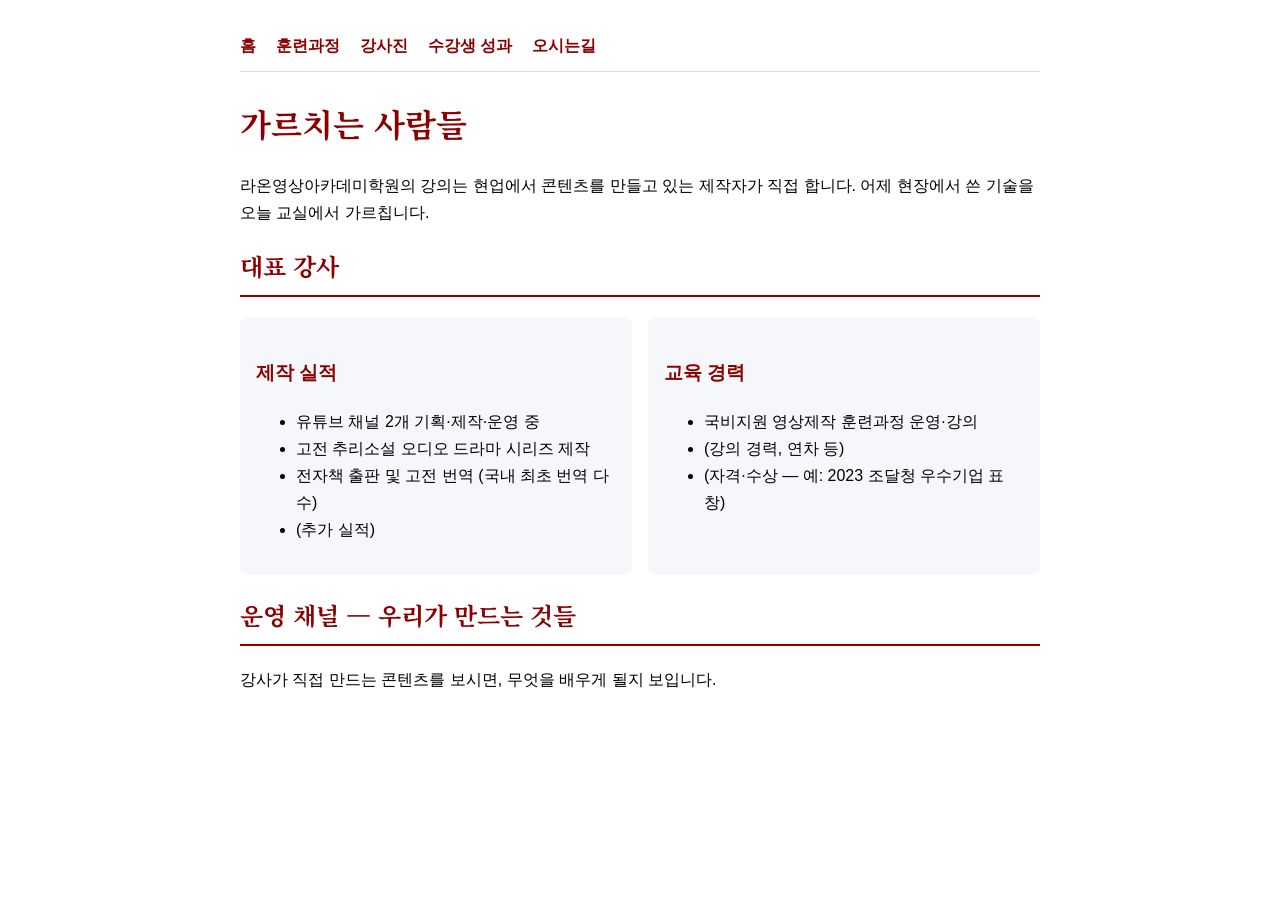
<file: about.html>
<!DOCTYPE html>
<html lang="ko">
<head>
    <meta charset="UTF-8">
    <meta name="viewport" content="width=device-width, initial-scale=1.0">
    <title>가르치는 사람들</title>
<link href="https://fonts.googleapis.com/css2?family=Noto+Serif+KR:wght@400;700&display=swap" rel="stylesheet">
<link rel="stylesheet" href="style.css">
</head>
<body>
   <nav>
        <a href="index.html">홈</a>
        <a href="courses.html">훈련과정</a>
        <a href="about.html">강사진</a>
        <a href="portfolio.html">수강생 성과</a>
        <a href="contact.html">오시는길</a>
    </nav>

    <h1>가르치는 사람들</h1>
    <p>라온영상아카데미학원의 강의는 현업에서 콘텐츠를 만들고 있는
       제작자가 직접 합니다. 어제 현장에서 쓴 기술을 오늘 교실에서 가르칩니다.</p>

    <h2>대표 강사</h2>
    <div class="card-box">
        <div class="card">
            <h3>제작 실적</h3>
            <ul>
                <li>유튜브 채널 2개 기획·제작·운영 중</li>
                <li>고전 추리소설 오디오 드라마 시리즈 제작</li>
                <li>전자책 출판 및 고전 번역 (국내 최초 번역 다수)</li>
                <li>(추가 실적)</li>
            </ul>
        </div>
        <div class="card">
            <h3>교육 경력</h3>
            <ul>
                <li>국비지원 영상제작 훈련과정 운영·강의</li>
                <li>(강의 경력, 연차 등)</li>
                <li>(자격·수상 — 예: 2023 조달청 우수기업 표창)</li>
            </ul>
        </div>
    </div>

    <h2>운영 채널 — 우리가 만드는 것들</h2>
    <p>강사가 직접 만드는 콘텐츠를 보시면, 무엇을 배우게 될지 보입니다.</p>
</body>
</html>
</file>
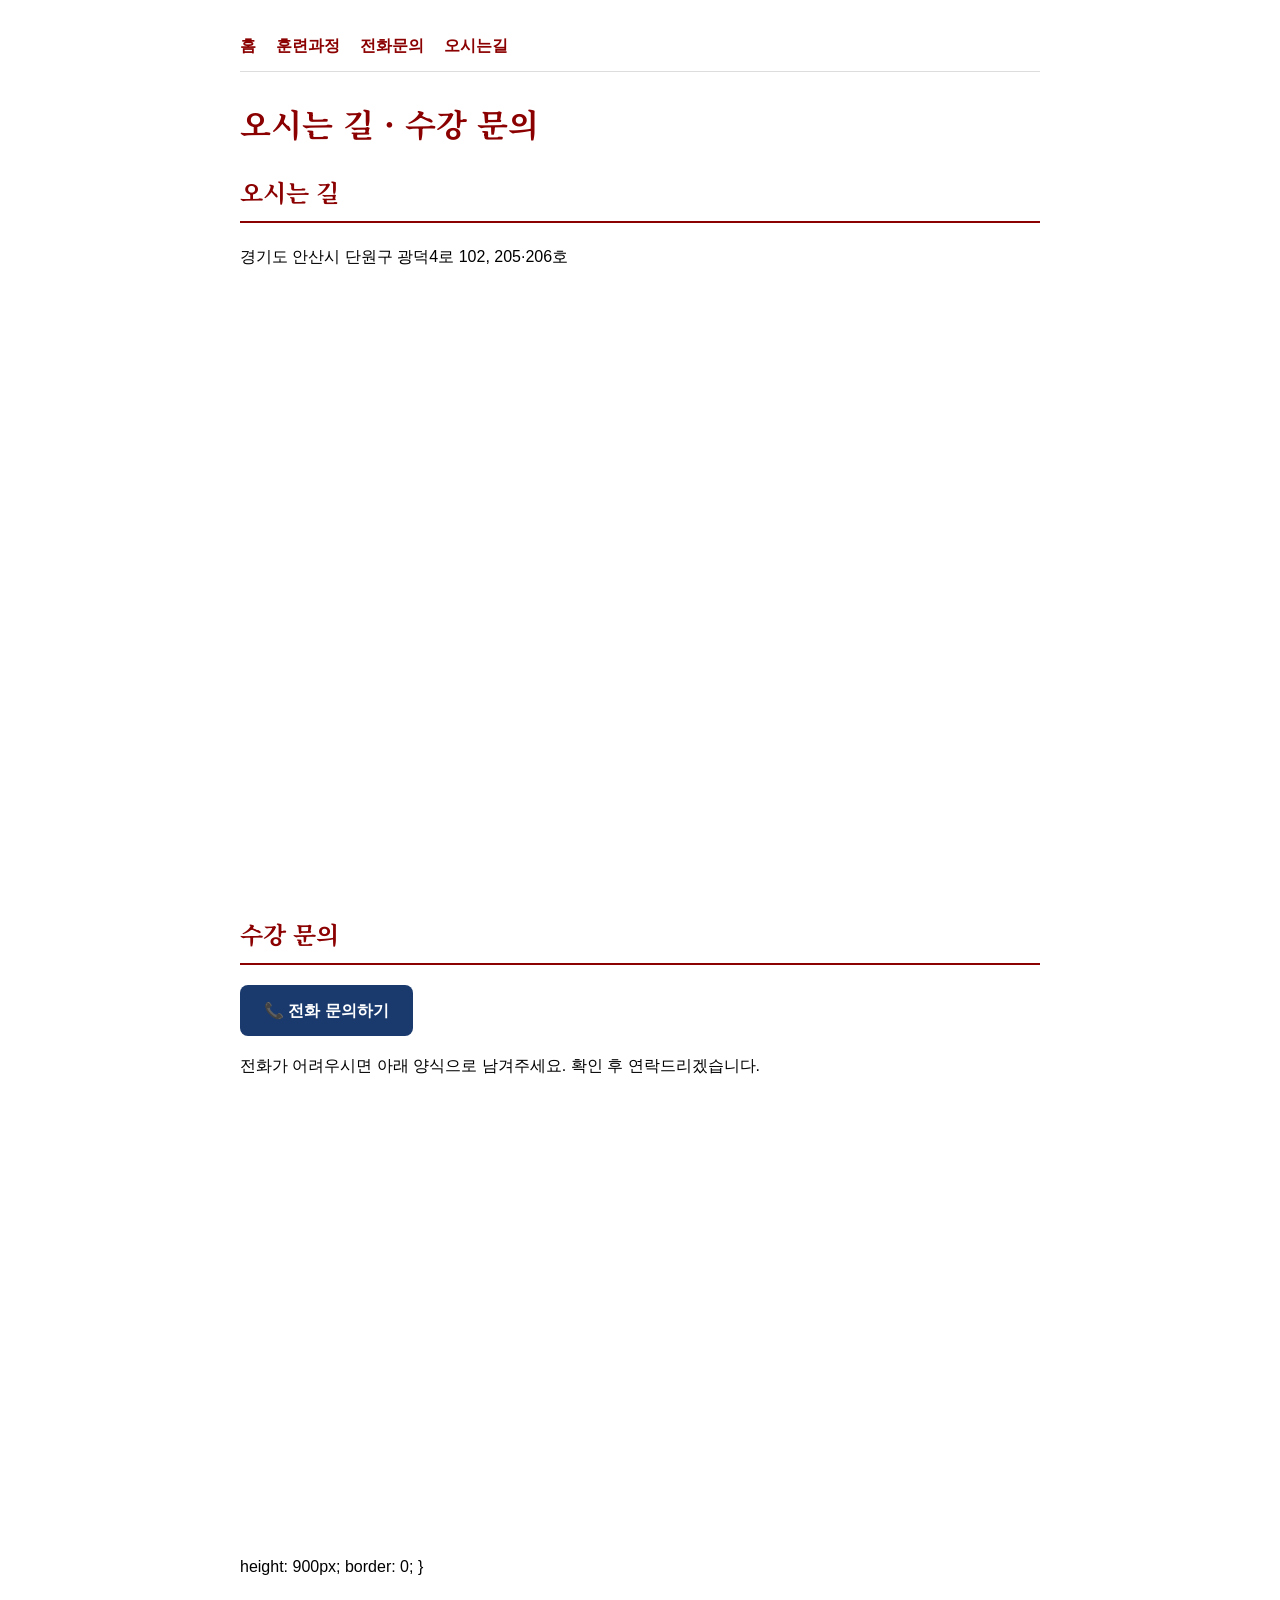
<file: contact.html>
<!DOCTYPE html>
<html lang="ko">
<head>
    <meta charset="UTF-8">
    <meta name="viewport" content="width=device-width, initial-scale=1.0">
    <title>오시는 길·수강 문의 | 라온영상아카데미학원</title>
    <link href="https://fonts.googleapis.com/css2?family=Noto+Serif+KR:wght@400;700&display=swap" rel="stylesheet">
    <link rel="stylesheet" href="style.css">
</head>
<body>
    <nav>
        <a href="index.html">홈</a>
        <a href="courses.html">훈련과정</a>
        <a href="tel:031-405-0667">전화문의</a>
        <a href="contact.html">오시는길</a>
    </nav>

    <h1>오시는 길 · 수강 문의</h1>

    <h2>오시는 길</h2>
    <p>경기도 안산시 단원구 광덕4로 102, 205·206호</p>
    <iframe class="map"
        src="https://www.google.com/maps/embed?pb=!1m5!3m3!1m2!1s0x357b6e550cc18963%3A0x3a96ab3d289277e6!2z6rK96riw64-EIOyViOyCsOyLnCDri6jsm5Dqtawg6rSR642VNOuhnCMS!5e0!3m2!1sko!2skr!4v1784623556096!5m2!1sko!2skr"
        style="border:0;" allowfullscreen="" loading="lazy"
        referrerpolicy="strict-origin-when-cross-origin"></iframe>

    <h2>수강 문의</h2>
    <p>
        <a class="btn-call" href="tel:031-405-0667">📞 전화 문의하기</a>
    </p>
    <p>전화가 어려우시면 아래 양식으로 남겨주세요. 확인 후 연락드리겠습니다.</p>
  <iframe src="https://docs.google.com/forms/d/e/1FAIpQLSfcfJ8rEMNDeGegToTy-Jxo6WTkymjTuB0uDbDo2ln8E1OH-Q/viewform?embedded=true" width="640" height="962" frameborder="0" marginheight="0" marginwidth="0">로드 중…</iframe>
    height: 900px;
    border: 0;
}
</body>
</html>
</file>
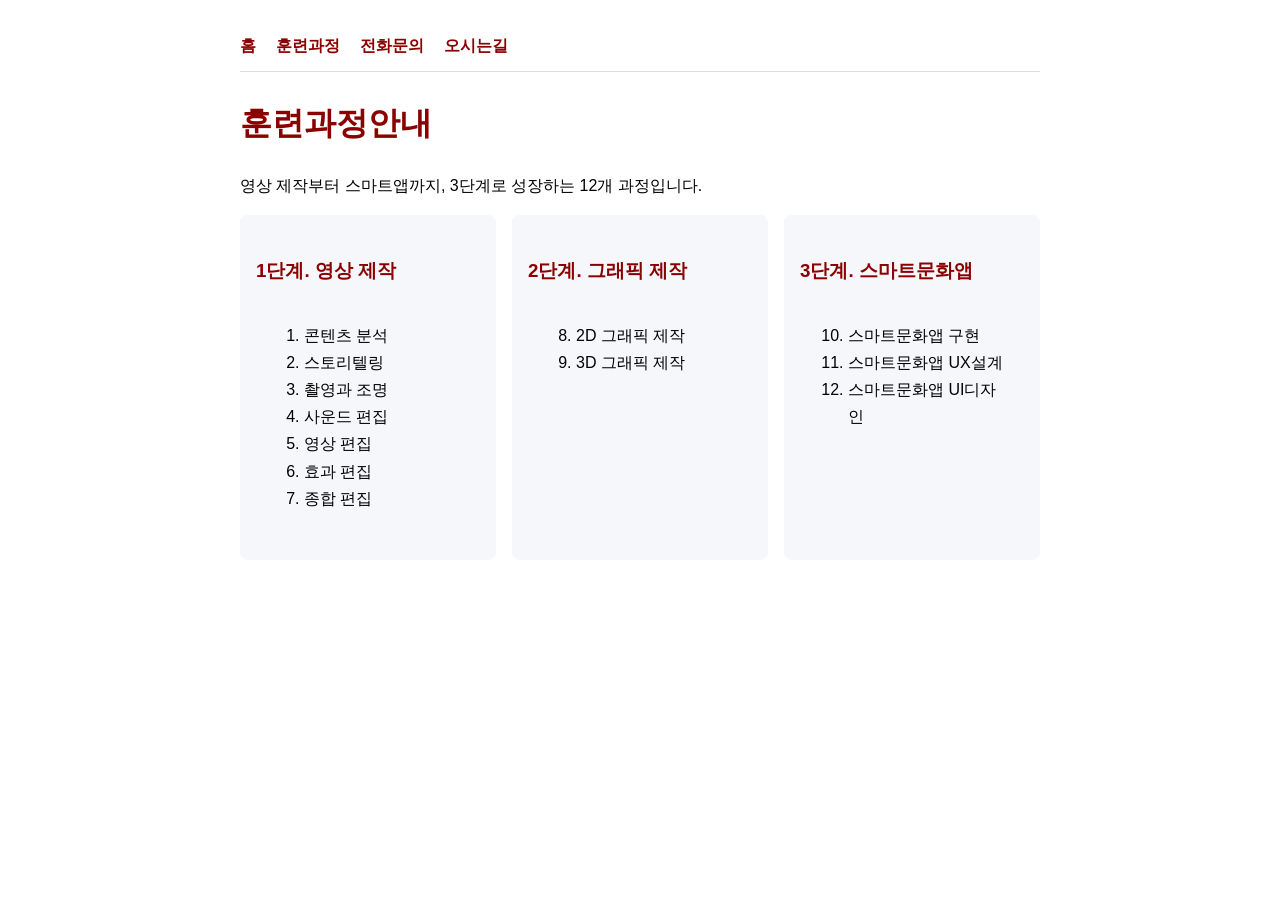
<file: courses.html>
<!DOCTYPE html>
<html lang="ko">
<head>
    <meta charset="UTF-8">
    <meta name="viewport" content="width=device-width, initial-scale=1.0">
    <title>훈련과정 안내 | 라온영상아카데미학원국비지원</title>
<link rel="stylesheet" href="style.css">
</head>
<body>
    <nav>
        <a href="index.html">홈</a>
        <a href="courses.html">훈련과정</a>
        <a href="tel:031-405-0667">전화문의</a>
        <a href="contact.html">오시는길</a>
    </nav>
    <h1>훈련과정안내</h1>
    <p>영상 제작부터 스마트앱까지, 3단계로 성장하는 12개 과정입니다.</p>
<div class="card-box">
        <div class="card">
            <h3>1단계. 영상 제작</h3>
            <ol>
                <li>콘텐츠 분석</li>
                <li>스토리텔링</li>
                <li>촬영과 조명</li>
                <li>사운드 편집</li>
                <li>영상 편집</li>
                <li>효과 편집</li>
                <li>종합 편집</li>
            </ol>
        </div>
        <div class="card">
            <h3>2단계. 그래픽 제작</h3>
            <ol start="8">
                <li>2D 그래픽 제작</li>
                <li>3D 그래픽 제작</li>
            </ol>
        </div>
        <div class="card">
            <h3>3단계. 스마트문화앱</h3>
            <ol start="10">
                <li>스마트문화앱 구현</li>
                <li>스마트문화앱 UX설계</li>
                <li>스마트문화앱 UI디자인</li>
            </ol>
        </div>
    </div>
</body>
</html>
</file>
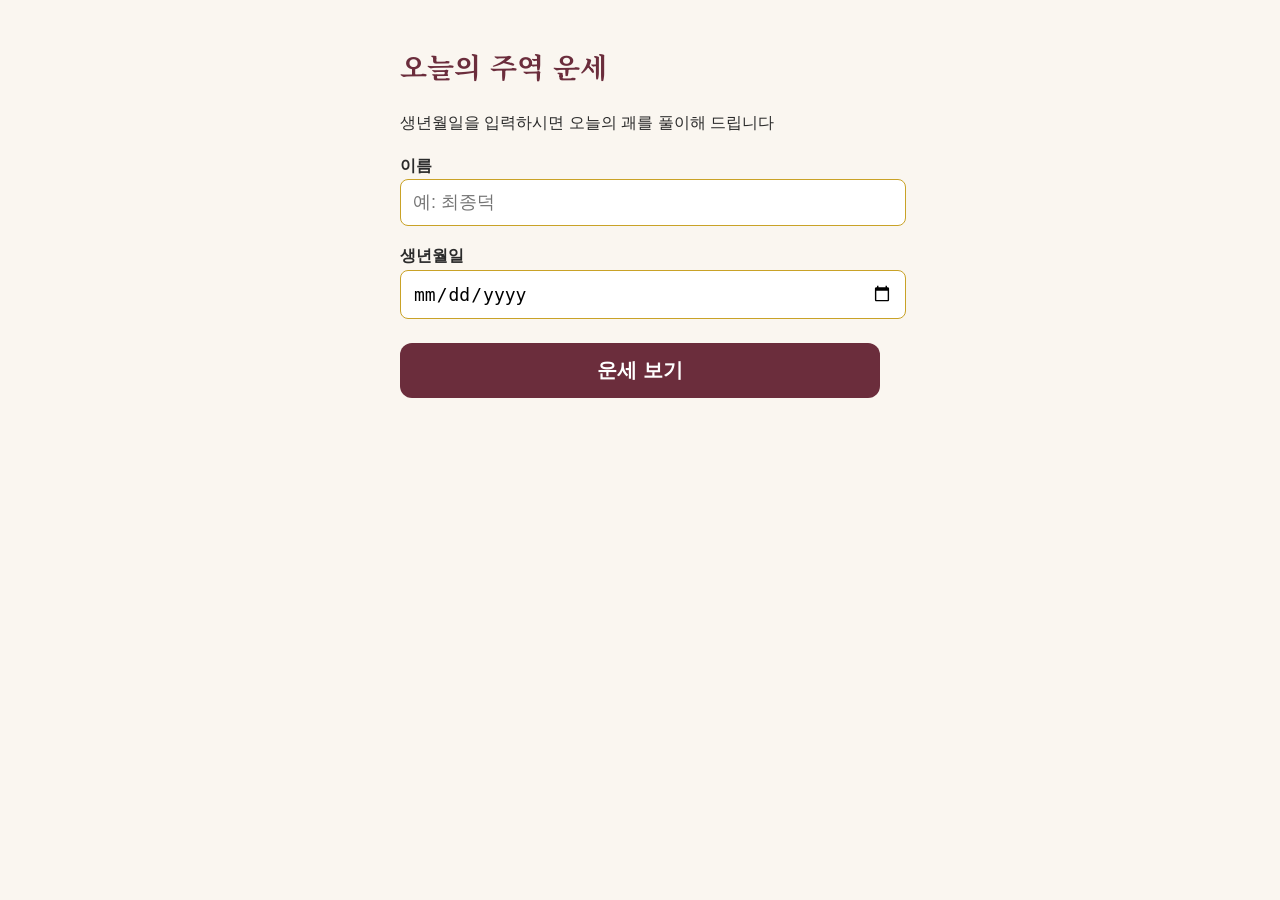
<file: fortune.html>
<!DOCTYPE html>
<html lang="ko">
<head>
    <meta charset="UTF-8">
    <meta name="viewport" content="width=device-width, initial-scale=1.0">
    <title>오늘의 주역 운세</title>
    <link href="https://fonts.googleapis.com/css2?family=Noto+Serif+KR:wght@400;700&display=swap" rel="stylesheet">
    <style>
       body {
    font-family: 'Malgun Gothic', sans-serif;
    background-color: #FAF6F0;
    color: #2B2B2B;
    max-width: 480px;
    margin: 0 auto;
    padding: 24px;
    line-height: 1.7;
}
h1 {
    font-family: 'Noto Serif KR', 'Batang', serif;
    color: #6B2D3C;
    font-size: 28px;
}
label {
    display: block;
    margin-top: 16px;
    font-weight: bold;
}
input {
    display: block;
    width: 100%;
    font-size: 18px;
    padding: 12px;
    border: 1px solid #C9A227;
    border-radius: 8px;
}
button {
    display: block;
    width: 100%;
    margin-top: 24px;
    background-color: #6B2D3C;
    color: white;
    font-size: 20px;
    font-weight: bold;
    padding: 14px;
    border: none;
    border-radius: 12px;
    cursor: pointer;
}
    </style>
    </head>
<body>
    <h1>오늘의 주역 운세</h1>
    <p>생년월일을 입력하시면 오늘의 괘를 풀이해 드립니다</p>

    <label for="name">이름</label>
    <input type="text" id="name" placeholder="예: 최종덕">

    <label for="birth">생년월일</label>
    <input type="date" id="birth">

    <button id="btn-fortune">운세 보기</button>
    <div id="result" hidden></div>
    <script>
const btn = document.getElementById('btn-fortune');
        const result = document.getElementById('result');

        btn.addEventListener('click', async function () {
            const name = document.getElementById('name').value;
            const birth = document.getElementById('birth').value;

            if (!birth) {
                alert('생년월일을 입력해 주세요');
                return;
            }

            result.hidden = false;
            result.innerHTML = '<p>괘를 뽑고 있습니다…</p>';
            btn.disabled = true;

            try {
                const response = await fetch('https://laonacademy-github-io-cjd90059-9576s-projects.vercel.app/api/fortune', {
                    method: 'POST',
                    headers: { 'Content-Type': 'application/json' },
                    body: JSON.stringify({ name: name, birth: birth })
                });

                const data = await response.json();

                if (data.error) {
                    result.innerHTML = '<p>' + data.error + '</p>';
                } else {
                    result.innerHTML = '<p>' + data.fortune.replace(/\n/g, '<br>') + '</p>';
                }
            } catch (err) {
                result.innerHTML = '<p>연결에 실패했습니다. 잠시 후 다시 시도해 주세요.</p>';
            }

            btn.disabled = false;
        });
    </script>
</body>
</html>
</file>
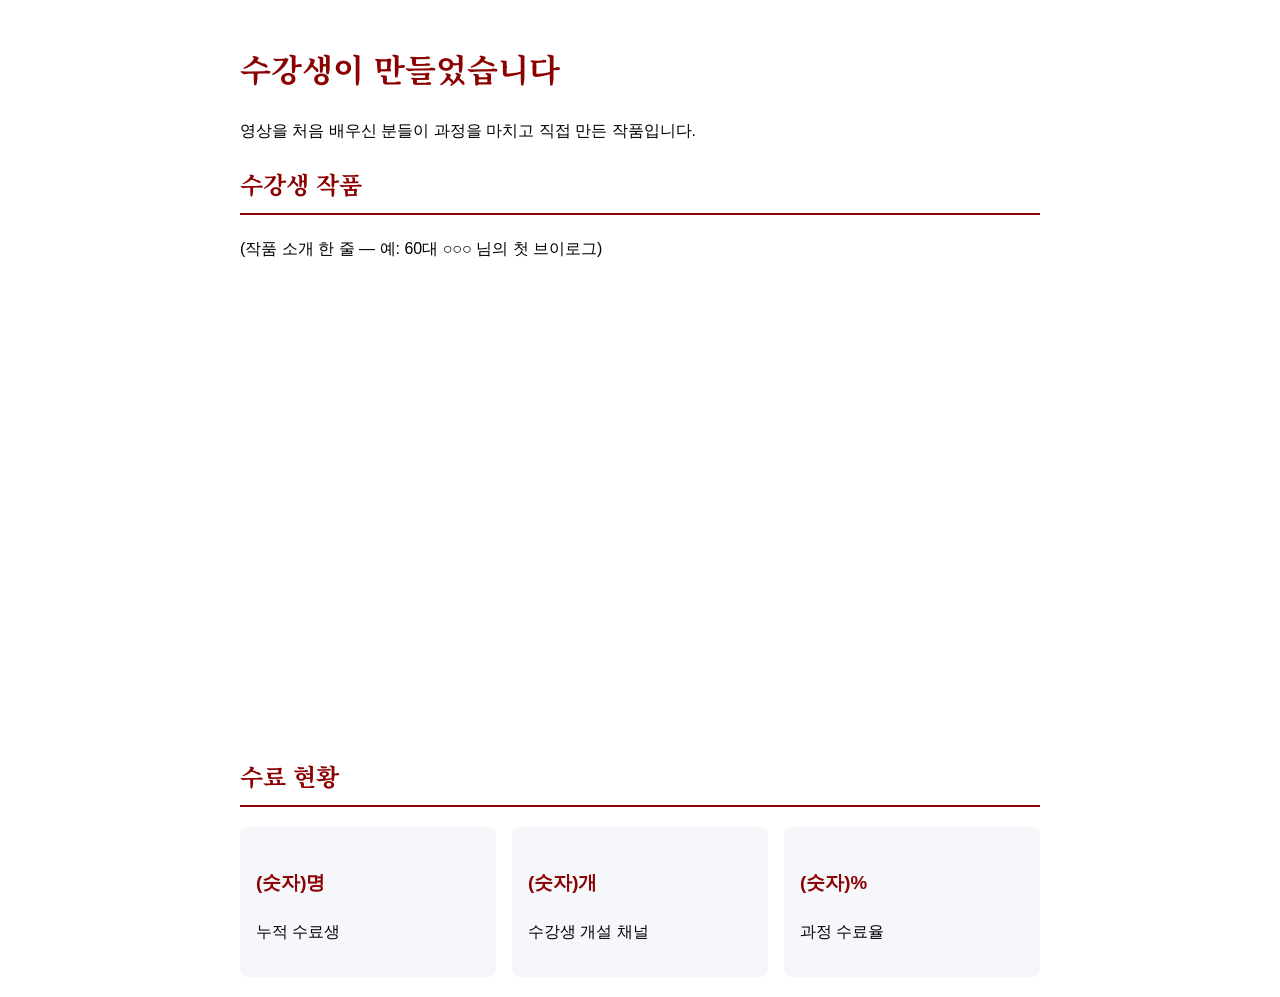
<file: portfolio.html>
<!DOCTYPE html>
<html lang="ko">
<head>
    <meta charset="UTF-8">
    <meta name="viewport" content="width=device-width, initial-scale=1.0">
    <title>수강생 작품</title>
<link href="https://fonts.googleapis.com/css2?family=Noto+Serif+KR:wght@400;700&display=swap" rel="stylesheet">
<link rel="stylesheet" href="style.css">
</head>
<body>
   <h1>수강생이 만들었습니다</h1>
    <p>영상을 처음 배우신 분들이 과정을 마치고 직접 만든 작품입니다.</p>

    <h2>수강생 작품</h2>
    <p>(작품 소개 한 줄 — 예: 60대 ○○○ 님의 첫 브이로그)</p>
    <iframe src="https://www.youtube.com/embed/영상ID" title="수강생 작품"
        frameborder="0" allowfullscreen></iframe>

    <h2>수료 현황</h2>
    <div class="card-box">
        <div class="card"><h3>(숫자)명</h3><p>누적 수료생</p></div>
        <div class="card"><h3>(숫자)개</h3><p>수강생 개설 채널</p></div>
        <div class="card"><h3>(숫자)%</h3><p>과정 수료율</p></div>
    </div>
</body>
</html>
</file>
<file: style.css>
body {
            font-family: 'Malgun Gothic', sans-serif;
            max-width: 800px;
            margin: 0 auto;
            padding: 20px;
            line-height: 1.7;
        }
        h1, h2 {
            font-family: 'Noto Serif KR', 'Batang', serif;
            color:#8b0000
        }
        h2 {
            border-bottom: 2px solid #8b0000;
            padding-bottom: 8px;
        }
        iframe {
            width: 100%;
            aspect-ratio: 16 / 9;
            height: auto;
        }
        img {
            width: 100%;
            height: auto;
            border-radius: 8px;
        }
        .poster {
            width: 300px;
            display: block;
            margin: 0 auto;
        }
        .btn-call {
            display: inline-block;
            background-color:#1a3a6e;
            color: white;
            padding: 12px 24px;
            border-radius: 8px;
            text-decoration: none;
            font-weight: bold;
        }
        h3 {
            color: #8b0000;
            margin-top: 24px;
        }
        ol {
            background-color: #f5f7fa;
            padding: 16px 16px 16px 48px;
            border-radius: 8px;
        }
       .card-box {
            display: flex;
            gap: 16px;
        }
        .card {
            flex: 1;
            background-color: #f5f7fa;
            border-radius: 8px;
            padding: 16px;
        }
         @media (max-width: 600px) {
            .card-box {
                flex-direction: column;
            }
        }
        nav {
            display: flex;
            gap: 20px;
            padding: 12px 0;
            border-bottom: 1px solid #ddd;
            margin-bottom: 24px;
        }
        nav a {
            color: #8b0000;
            text-decoration: none;
            font-weight: bold;
        }
        .map {
    aspect-ratio: 4 / 3;
    border: 0;
}
.form {
    aspect-ratio: auto;
    height: 900px;
    border: 0;
}
</file>
